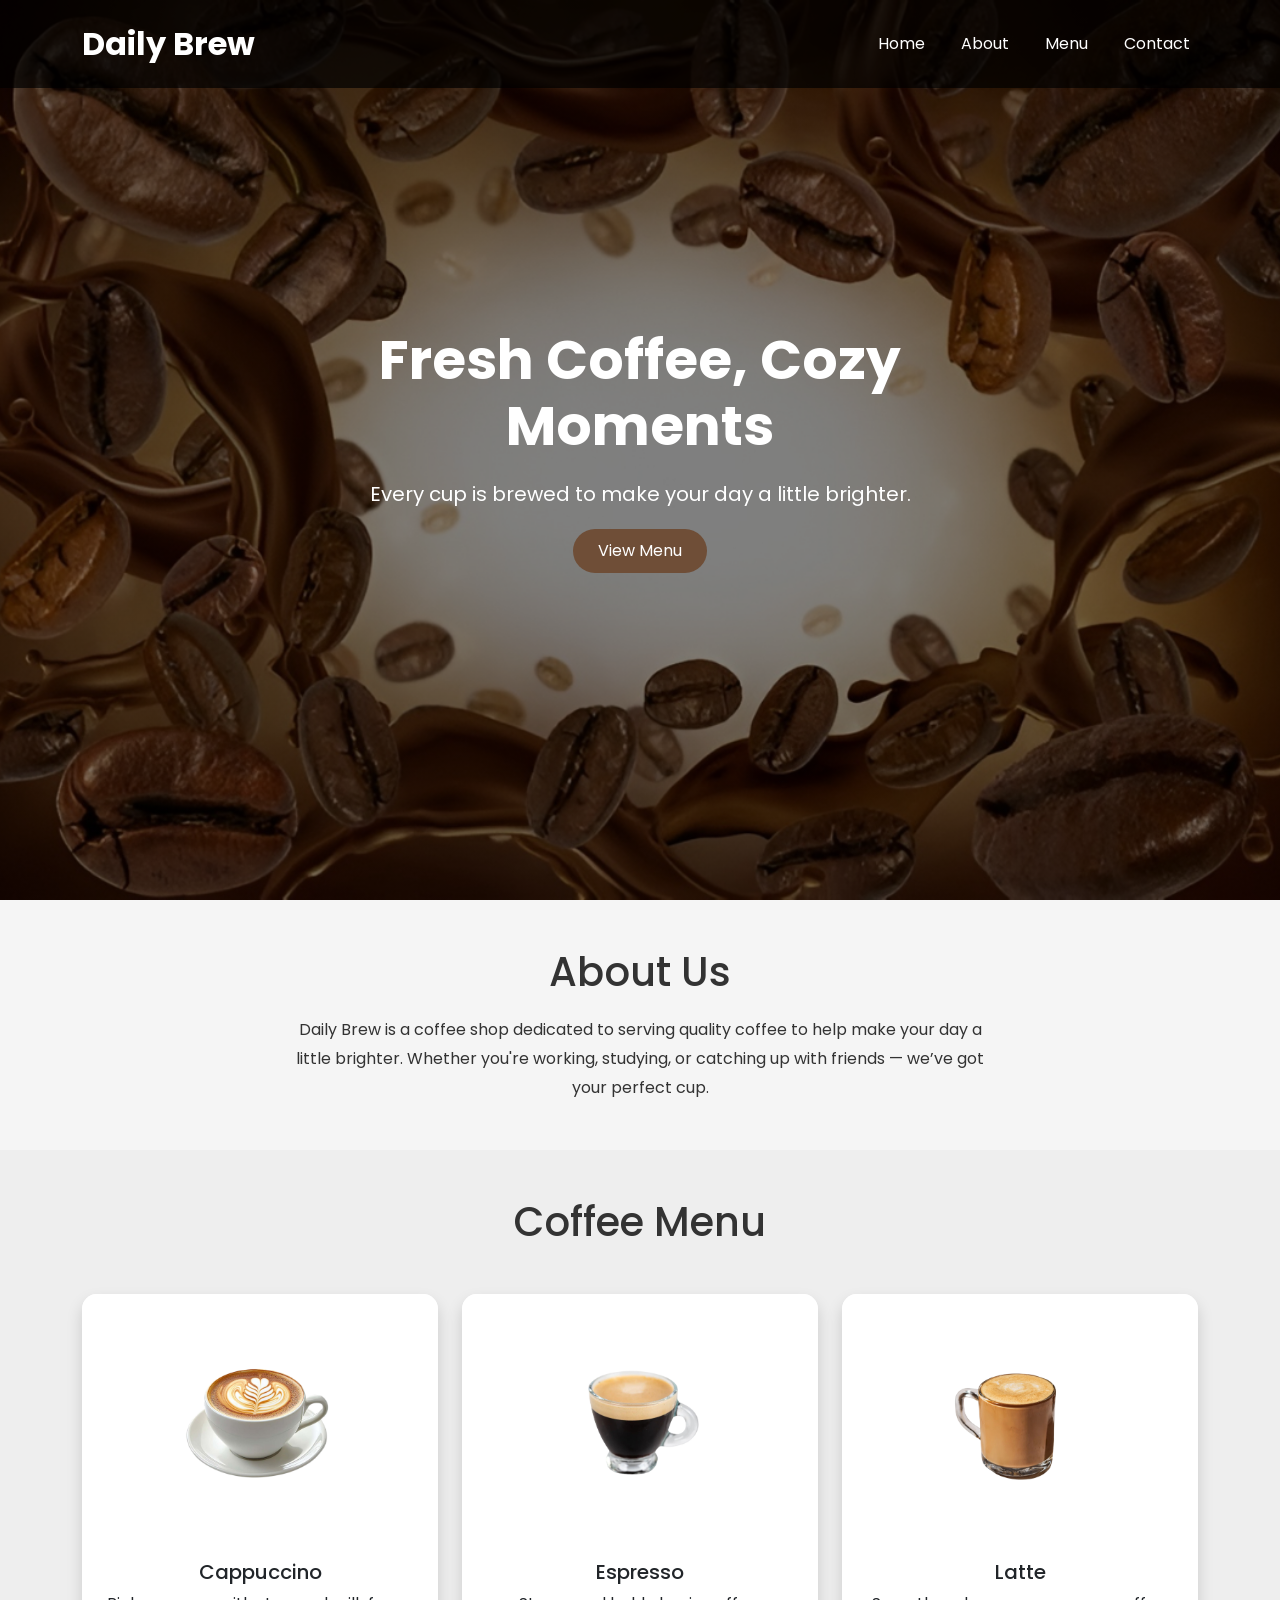
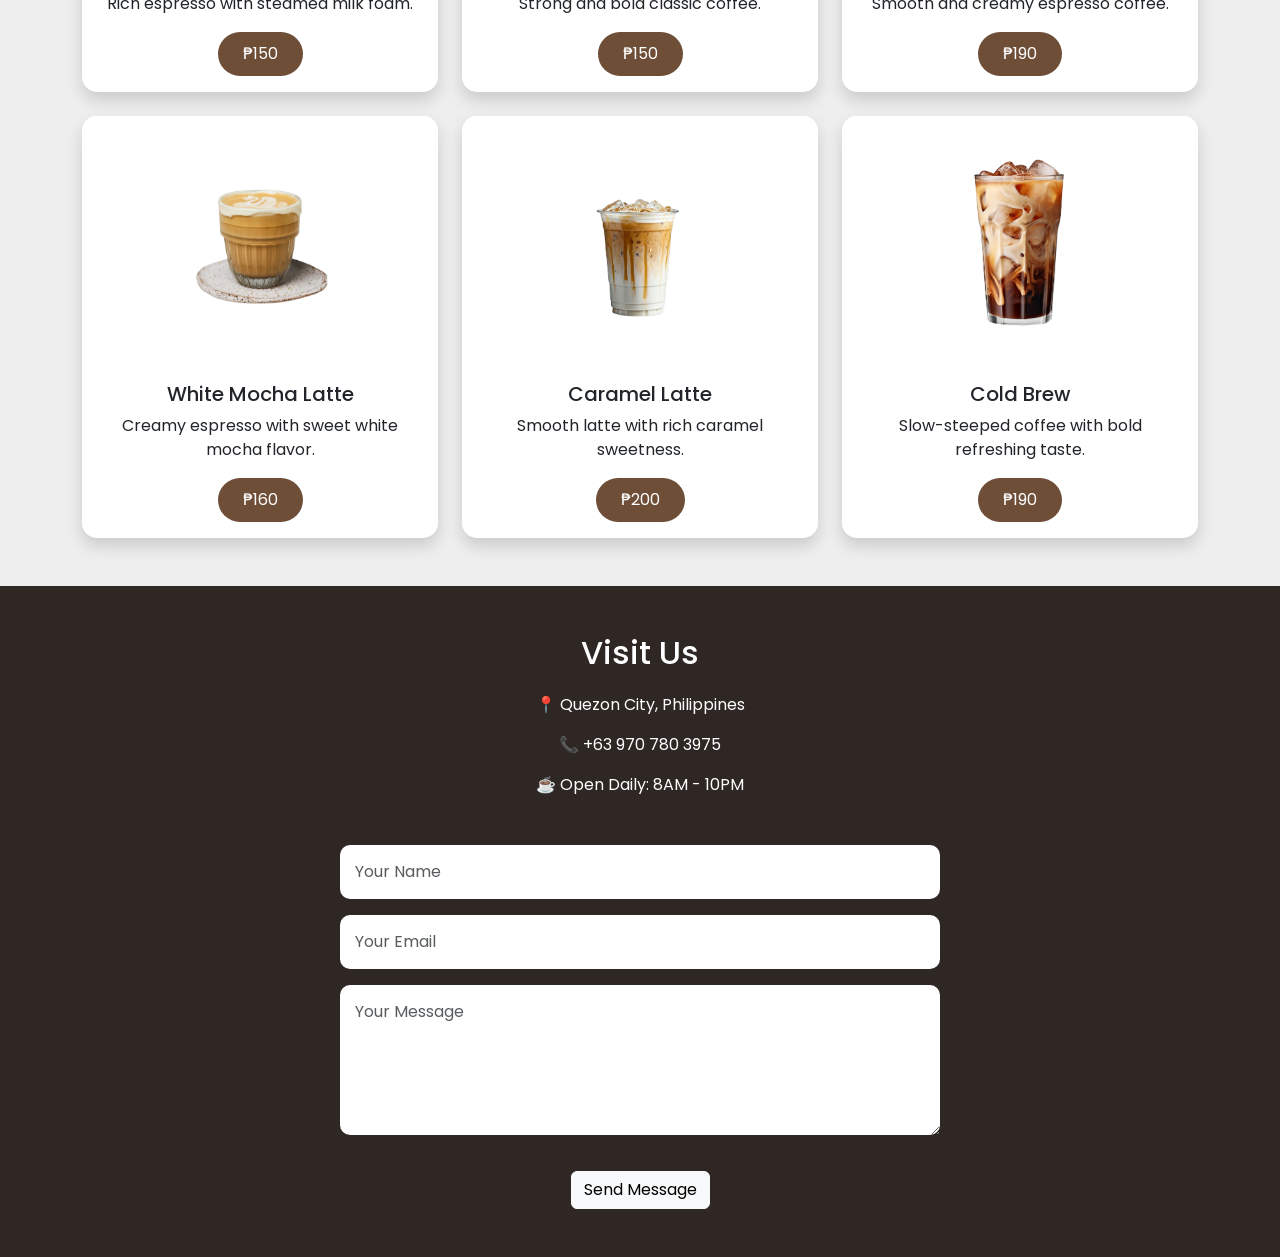
<file: index.html>
<!DOCTYPE html>
<html lang="en">
<head>

    <meta charset="UTF-8">
    <meta name="viewport" content="width=device-width, initial-scale=1.0">

    <title>Daily Brew Coffee</title>

    <!-- Bootstrap -->
    <link href="https://cdn.jsdelivr.net/npm/bootstrap@5.3.3/dist/css/bootstrap.min.css" rel="stylesheet">

    <!-- Custom CSS -->
    <link rel="stylesheet" href="css/style.css">

    <!-- Google Fonts -->
    <link rel="preconnect" href="https://fonts.googleapis.com">

    <link href="https://fonts.googleapis.com/css2?family=Poppins:wght@300;400;500;600;700&display=swap" rel="stylesheet">

</head>

<body>

<!-- NAVBAR -->

<nav class="navbar navbar-expand-lg navbar-dark fixed-top">

    <div class="container">

        <a class="navbar-brand logo" href="#">
            Daily Brew
        </a>

        <button class="navbar-toggler"
        type="button"
        data-bs-toggle="collapse"
        data-bs-target="#navbarNav">

            <span class="navbar-toggler-icon"></span>

        </button>

        <div class="collapse navbar-collapse" id="navbarNav">

            <ul class="navbar-nav ms-auto">

                <li class="nav-item">
                    <a class="nav-link" href="#home">Home</a>
                </li>

                <li class="nav-item">
                    <a class="nav-link" href="#about">About</a>
                </li>

                <li class="nav-item">
                    <a class="nav-link" href="#menu">Menu</a>
                </li>

                <li class="nav-item">
                    <a class="nav-link" href="#contact">Contact</a>
                </li>

            </ul>

        </div>

    </div>

</nav>

<!-- HERO SECTION -->

<section class="hero" id="home">

    <div class="hero-content">

        <h2>Fresh Coffee, Cozy Moments</h2>

        <p>
            Every cup is brewed to make your day a little brighter.
        </p>

        <a href="#menu" class="btn btn-dark">
            View Menu
        </a>

    </div>

</section>

<!-- ABOUT -->

<section class="about py-5" id="about">

    <div class="container text-center">

        <h2>About Us</h2>

        <p>
            Daily Brew is a coffee shop dedicated to serving quality coffee
            to help make your day a little brighter.
            Whether you're working, studying, or catching up with friends —
            we’ve got your perfect cup.
        </p>

    </div>

</section>

<!-- MENU -->

<section class="menu py-5" id="menu">

    <div class="container">

        <h2 class="text-center mb-5">
            Coffee Menu
        </h2>

        <div class="row g-4">

            <!-- CARD 1 -->
            <div class="col-md-4">
                <div class="card h-100 shadow">

                    <img src="images/cappucino.png"
                    class="card-img-top"
                    alt="Cappuccino">

                    <div class="card-body text-center">

                        <h5 class="card-title">Cappuccino</h5>

                        <p class="card-text">
                            Rich espresso with steamed milk foam.
                        </p>

                        <button class="btn btn-dark">
                            ₱150
                        </button>

                    </div>

                </div>
            </div>

            <!-- CARD 2 -->
            <div class="col-md-4">
                <div class="card h-100 shadow">

                    <img src="images/espresso.png"
                    class="card-img-top"
                    alt="Espresso">

                    <div class="card-body text-center">

                        <h5 class="card-title">Espresso</h5>

                        <p class="card-text">
                            Strong and bold classic coffee.
                        </p>

                        <button class="btn btn-dark">
                            ₱150
                        </button>

                    </div>

                </div>
            </div>

            <!-- CARD 3 -->
            <div class="col-md-4">
                <div class="card h-100 shadow">

                    <img src="images/lattee.png"
                    class="card-img-top"
                    alt="Latte">

                    <div class="card-body text-center">

                        <h5 class="card-title">Latte</h5>

                        <p class="card-text">
                            Smooth and creamy espresso coffee.
                        </p>

                        <button class="btn btn-dark">
                            ₱190
                        </button>

                    </div>

                </div>
            </div>

            <!-- CARD 4 -->
            <div class="col-md-4">
                <div class="card h-100 shadow">

                    <img src="images/whitemochalatte.png"
                    class="card-img-top"
                    alt="White Mocha Latte">

                    <div class="card-body text-center">

                        <h5 class="card-title">
                            White Mocha Latte
                        </h5>

                        <p class="card-text">
                            Creamy espresso with sweet white mocha flavor.
                        </p>

                        <button class="btn btn-dark">
                            ₱160
                        </button>

                    </div>

                </div>
            </div>

            <!-- CARD 5 -->
            <div class="col-md-4">
                <div class="card h-100 shadow">

                    <img src="images/caramellatte.png"
                    class="card-img-top"
                    alt="Caramel Latte">

                    <div class="card-body text-center">

                        <h5 class="card-title">
                            Caramel Latte
                        </h5>

                        <p class="card-text">
                            Smooth latte with rich caramel sweetness.
                        </p>

                        <button class="btn btn-dark">
                            ₱200
                        </button>

                    </div>

                </div>
            </div>

            <!-- CARD 6 -->
            <div class="col-md-4">
                <div class="card h-100 shadow">

                    <img src="images/coldbrews.png"
                    class="card-img-top"
                    alt="Cold Brew">

                    <div class="card-body text-center">

                        <h5 class="card-title">
                            Cold Brew
                        </h5>

                        <p class="card-text">
                            Slow-steeped coffee with bold refreshing taste.
                        </p>

                        <button class="btn btn-dark">
                            ₱190
                        </button>

                    </div>

                </div>
            </div>

        </div>

    </div>

</section>
<!-- CONTACT -->

<section class="contact py-5 text-center" id="contact">

   <div class="container">

    <h2>Visit Us</h2>

    <p>📍 Quezon City, Philippines</p>
    <p>📞 +63 970 780 3975</p>
    <p>☕ Open Daily: 8AM - 10PM</p>

    <form action="contact.php"
    method="POST"
    class="mt-5">

        <div class="mb-3">

            <input type="text"
            class="form-control"
            name="name"
            placeholder="Your Name"
            required>

        </div>

        <div class="mb-3">

            <input type="email"
            class="form-control"
            name="email"
            placeholder="Your Email"
            required>

        </div>

        <div class="mb-3">

            <textarea class="form-control"
            rows="5"
            name="message"
            placeholder="Your Message"
            required></textarea>

        </div>

        <button type="submit"
        class="btn btn-light">

            Send Message

        </button>

    </form>

</div>

</section>


<!-- SCRIPT -->

<script src="js/script.js"></script>

<!-- FORM VALIDATION -->

<script>

(() => {
  'use strict'

  const forms = document.querySelectorAll('.needs-validation')

  Array.from(forms).forEach(form => {

    form.addEventListener('submit', event => {

      if (!form.checkValidity()) {

        event.preventDefault()
        event.stopPropagation()

      }

      form.classList.add('was-validated')

    }, false)

  })

})()

</script>

<!-- Bootstrap JS -->

<script src="https://cdn.jsdelivr.net/npm/bootstrap@5.3.3/dist/js/bootstrap.bundle.min.js"></script>

</body>
</html>
</file>
<file: css/style.css>
*{
    margin:0;
    padding:0;
    box-sizing:border-box;
    font-family:'Poppins',sans-serif;
}

html{
    scroll-behavior:smooth;
}

body{
    background:#f5f5f5;
    color:#333;
}

/* NAVBAR */

.navbar{
    background:rgba(0,0,0,0.7);
    padding:15px 0;
}

.logo{
    color:white;
    font-size:32px;
    font-weight:700;
}

.nav-link{
    color:white !important;
    margin-left:20px;
    transition:0.3s;
}

.nav-link:hover{
    color:#c59d5f !important;
}

/* HERO SECTION */

.hero{
    height:100vh;

    background:
    linear-gradient(rgba(0,0,0,0.5),
    rgba(0,0,0,0.5)),
    url('../images/coffeewebs.jpg');

    background-size:cover;
    background-position:center;

    display:flex;
    justify-content:center;
    align-items:center;

    text-align:center;
    color:white;
}

.hero-content h2{
    font-size:55px;
    font-weight:700;
}
.hero-content{
    max-width:800px;
    padding:20px;
}
.hero-content p{
    font-size:20px;
    margin:20px 0;
}

/* BUTTON */

.btn-dark{
    background:#6f4e37;
    border:none;
    border-radius:30px;
    padding:10px 25px;
}

.btn-dark:hover{
    background:#c59d5f;
}

/* ABOUT */

.about{
    padding:80px 20px;
}

.about h2{
    font-size:40px;
    margin-bottom:20px;
}

.about p{
    max-width:700px;
    margin:auto;
    line-height:1.8;
}

/* MENU */

.menu{
    background:#eee;
    padding:80px 20px;
}

.menu h2{
    font-size:40px;
}

.card{
    border:none;
    border-radius:15px;
    overflow:hidden;
    transition:0.3s;
}

.card:hover{
    transform:translateY(-10px);
}

.card-img-top{
    height:250px;
    width:100%;
    object-fit:contain;
    padding:20px;
    background:white;
}

/* CONTACT */

.contact{
    background:#2e2723;
    color:white;
    padding:80px 20px;
}

.contact h2{
    margin-bottom:20px;
}

/* RESPONSIVE */

@media(max-width:768px){

    .hero-content h2{
        font-size:40px;
    }

    .hero-content p{
        font-size:16px;
    }

    .logo{
        font-size:28px;
    }

}
.contact form{
    max-width:600px;
    margin:40px auto 0;
}

.contact .form-control{
    border-radius:10px;
    padding:15px;
    border:none;
}

.contact .btn{
    margin-top:20px;
}
</file>
